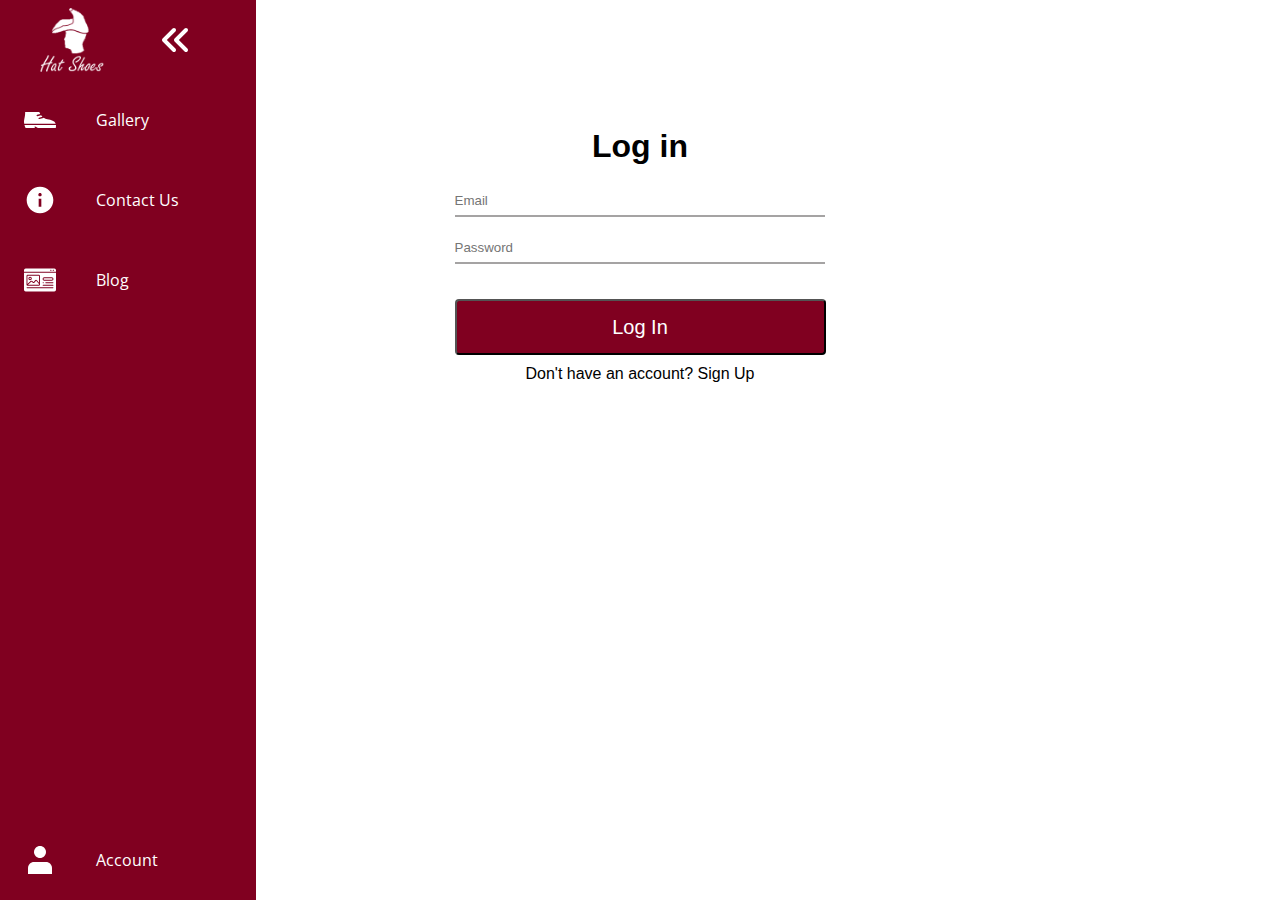
<file: log-in.html>
<!DOCTYPE html>
<html lang="en">
<head>
    <meta charset="UTF-8">
    <meta name="viewport" content="width=device-width, initial-scale=1.0">
    <title>Hat Shoes Store</title>
    <link href="https://fonts.googleapis.com/css2?family=Open+Sans:ital,wght@0,300..800;1,300..800&display=swap" rel="stylesheet">
    <link rel="stylesheet" href="log-in.css">
    <link rel="stylesheet" href="nav.css">
    <script src="validation.js" defer></script>
</head>
<body>
    <nav class="navbar">  
        <ul class="navbar-nav">
            <li class="logo">
                <a href="#" class="nav-link">
                    <span class="link-tex"><img class="logo" src="images/logo_new.png"></span>
                    <svg xmlns="http://www.w3.org/2000/svg" viewBox="0 0 512 512">
                        <path d="M470.6 278.6c12.5-12.5 12.5-32.8 0-45.3l-160-160c-12.5-12.5-32.8-12.5-45.3 0s-12.5 32.8 0 45.3L402.7 256 265.4 393.4c-12.5 12.5-12.5 32.8 0 45.3s32.8 12.5 45.3 0l160-160zm-352 160l160-160c12.5-12.5 12.5-32.8 0-45.3l-160-160c-12.5-12.5-32.8-12.5-45.3 0s-12.5 32.8 0 45.3L210.7 256 73.4 393.4c-12.5 12.5-12.5 32.8 0 45.3s32.8 12.5 45.3 0z"/>
                    </svg>
                </a>
            </li>

            <li class="nav-item">
                <a href="index.html" class="nav-link">
                    <svg class="gallery-svg" xmlns="http://www.w3.org/2000/svg" viewBox="0 0 512 512">
                        <path class="st0" d="M511.529,337.45H7.928c7.129,26.637,16.478,44.576,16.478,44.576h147.537v-24.6l50.715,24.6h285.854C511.788,364.888,512.661,350.196,511.529,337.45z"/>
                        <path class="st0" d="M373.266,245.244c-21.795-4.207-40.727-13.456-56.888-24.976c-1.406,1.403-3.138,2.505-5.192,3.081l-64.48,17.956c-6.336,1.769-12.905-1.937-14.675-8.273c-1.762-6.344,1.949-12.913,8.28-14.683l55.31-15.392c-8.076-7.756-15.184-15.844-21.328-23.716l-58.737,15.084c-6.369,1.636-12.859-2.204-14.495-8.565c-1.636-6.378,2.204-12.872,8.577-14.508l49.988-12.847c-10.359-16.369-15.451-28.431-15.451-28.431H18.262c0,0,3.072,43.03-13.832,112.198c-6.194,25.31-5.158,50.82-1.377,72.99h503.785C490.503,269.16,437.237,257.582,373.266,245.244z"/>
                    </svg>
                    <span class="link-text">Gallery</span>
                </a>
            </li>

            <li class="nav-item">
                <a href="abt.html" class="nav-link">
                    <svg viewBox="0 0 512 512" version="1.1">
                        <g stroke="none" stroke-width="1" fill="none" fill-rule="evenodd">
                            <g id="drop" fill="#000000" transform="translate(42.666667, 42.666667)">
                                <path d="M213.333333,3.55271368e-14 C331.154987,3.55271368e-14 426.666667,95.51168 426.666667,213.333333 C426.666667,331.153707 331.154987,426.666667 213.333333,426.666667 C95.51296,426.666667 3.55271368e-14,331.153707 3.55271368e-14,213.333333 C3.55271368e-14,95.51168 95.51296,3.55271368e-14 213.333333,3.55271368e-14 Z M234.713387,192 L192.04672,192 L192.04672,320 L234.713387,320 L234.713387,192 Z M213.55008,101.333333 C197.99616,101.333333 186.713387,112.5536 186.713387,127.704107 C186.713387,143.46752 197.698773,154.666667 213.55008,154.666667 C228.785067,154.666667 240.04672,143.46752 240.04672,128 C240.04672,112.5536 228.785067,101.333333 213.55008,101.333333 Z" id="Shape"></path>
                            </g>
                        </g>
                    </svg>
                    <span class="link-text">Contact Us</span>
                </a>
            </li>

            <li class="nav-item">
                <a href="#" class="nav-link">
                    <svg xmlns="http://www.w3.org/2000/svg" viewBox="0 0 512 512" id="online-blog">
                        <path d="M195.74 269.89a4 4 0 0 0-6.19.16L168.77 297a19 19 0 0 1-27.15 3l-20.6-17a4 4 0 0 0-5.3.18l-53 50.41H237.5A2.5 2.5 0 0 0 240 331v-9.71l-.55-.81Z"></path>
                        <path d="m130.59 271.36 20.6 17.05a4 4 0 0 0 5.71-.64l20.78-26.89a19 19 0 0 1 29.41-.8L240 298.17V191a2.5 2.5 0 0 0-2.5-2.5h-180A2.5 2.5 0 0 0 55 191v129.09l50.38-47.87a19 19 0 0 1 25.21-.86zM70 231a27.5 27.5 0 1 1 27.5 27.5A27.54 27.54 0 0 1 70 231zm254.5 22.5h120a12.5 12.5 0 0 0 0-25h-120a12.5 12.5 0 0 0 0 25z"></path>
                        <path d="M0 411a27.54 27.54 0 0 0 27.5 27.5h457A27.54 27.54 0 0 0 512 411V138.5H0Zm324.5-197.5h120a27.5 27.5 0 0 1 0 55h-120a27.5 27.5 0 0 1 0-55ZM472 301a7.5 7.5 0 0 1-7.5 7.5H347.67a7.5 7.5 0 0 1 0-15H464.5a7.5 7.5 0 0 1 7.5 7.5Zm-167.5-7.5h5.83a7.5 7.5 0 0 1 0 15h-5.83a7.5 7.5 0 0 1 0-15Zm0 40h160a7.5 7.5 0 0 1 0 15h-160a7.5 7.5 0 0 1 0-15ZM40 191a17.52 17.52 0 0 1 17.5-17.5h180A17.52 17.52 0 0 1 255 191v140a17.52 17.52 0 0 1-17.5 17.5h-180A17.52 17.52 0 0 1 40 331Zm7.5 182.5h417a7.5 7.5 0 0 1 0 15h-417a7.5 7.5 0 0 1 0-15Z"></path>
                        <circle cx="97.5" cy="231" r="12.5"></circle>
                        <path d="M484.5 73.5h-457A27.54 27.54 0 0 0 0 101v22.5h512V101a27.54 27.54 0 0 0-27.5-27.5Zm-50 32.5h-10a7.5 7.5 0 0 1 0-15h10a7.5 7.5 0 0 1 0 15Zm40 0h-10a7.5 7.5 0 0 1 0-15h10a7.5 7.5 0 0 1 0 15Z"></path>
                    </svg>
                    <span class="link-text">Blog</span>
                </a>
            </li>

            <li class="nav-item-user">
                <a href="sign-up.html" class="nav-link">
                    <svg width="800px" height="800px" viewBox="0 0 16 16" fill="none" xmlns="http://www.w3.org/2000/svg">
                        <path d="M8 7C9.65685 7 11 5.65685 11 4C11 2.34315 9.65685 1 8 1C6.34315 1 5 2.34315 5 4C5 5.65685 6.34315 7 8 7Z" fill="#000000"/>
                        <path d="M14 12C14 10.3431 12.6569 9 11 9H5C3.34315 9 2 10.3431 2 12V15H14V12Z" fill="#000000"/>
                    </svg>
                    <span class="link-text">Account</span>
                </a>
            </li>
        </ul>
    </nav>

    <div class="log-in-container">
        <h1>Log in</h1>
        <p id="error-message"></p>
        <form id="form">
            <div>
                <input type="email" name="email" id="email-input" placeholder="Email" >
            </div>

            <div>
                <input type="password" name="password" id="password-input" placeholder="Password" >
            </div>

            <button type="submit">
                Log In
            </button>
       </form>

       <div class="sign-up">
        <p>Don't have an account? <a class="sign" href="sign-up.html">Sign Up</a></p>
       </div>
    </div>
</body>
</html>
</file>
<file: log-in.css>
.log-in-container {
    display: flex;
    justify-content: center;
    align-items: center;
    flex-direction: column;
    gap: 10px;
    margin-top: 10%;
    box-sizing: border-box;
    font-family: "Poppins", sans-serif;
}

#email-input {
    outline: none;
    border: none;
    height: 32px;
    width: 370px;
    border-bottom: 2px solid rgb(165, 163, 163);
    margin-bottom: 15px;
}

#password-input {
    outline: none;
    border: none;
    height: 32px;
    width: 370px;
    border-bottom: 2px solid rgb(165, 163, 163);
    margin-bottom: 15px;
}

#error-message{
    color: red;
}

button {
    display: flex;
    justify-content: center;
    align-items: center;
    color: white;
    border-radius: 4px;
    height: 56px;
    width: 371px;
    margin-top: 20px;
    background-color:rgb(128, 0, 32) ;
    font-size: 20px;
    cursor: pointer;
}
button:hover {
    background-color: rgb(109, 1, 28) ;
}

.sign{
    color: black;
}

.sign:hover {
    text-decoration: underline;
}
</file>
<file: nav.css>
*{
    margin: 0;
    padding: 0;
    text-decoration: none;
    list-style: none;
    box-sizing: border-box;
}

:root{
    font-size: 16px;
    font-family: 'Open Sans' !important;
    --text-primary:rgb(0, 0, 0);
    --text-secondary:rgb(255, 255, 255);
    --bg-primary:rgb(255, 255, 255);
    --bg-secondary:rgb(128, 0, 32);
    --transition-speed: 600ms;
}

html{
    scroll-behavior: smooth;
}

body{
    color: black;
    background-color: white;
}

body::-webkit-scrollbar{
   width: 0.25rem; 
}

body::-webkit-scrollbar-track{
    background: rgba(0, 0, 0, 0.05); 
}

body::-webkit-scrollbar-thumb{
    background: rgb(128, 0, 32);
}

main{
    margin-left: 5rem;
    padding: 1rem;
}

/*Main Nav Look Start*/
.navbar{
    position: fixed;
    background-color: var(--bg-secondary);
    transition: width 200ms ease-in-out;
}

.navbar .logo img{
    filter: brightness(0%) invert(1);
    max-width: 4rem;
    margin: 0 2rem 0 0;
    display: none;
}

.navbar:hover .logo img{
    display: block;
}
.logo svg{
    transform: rotate(0deg);
    transition: transform var(--transition-speed);
}

.navbar:hover .logo svg{
    transform: rotate(-180deg);
}

.navbar-nav{
    list-style: none;
    padding: 0;
    margin: 0;
    display: flex;
    flex-direction: column;
    align-items: center;
}

.nav-item{
    margin-top: auto;
    width: 100%;
}

.nav-item:hover{
    filter: brightness(0.9);
}

.nav-item-user:hover{
    filter: brightness(0.9);
}

.nav-link{
    display: flex;
    align-items: center;
    height: 5rem;
    color: var(--text-secondary);
    text-decoration: none;
}

.link-text:first-child{
    display: none;
    margin-left: 1rem;
}

.link-text:not(:first-child){
    animation: fadeIn 400ms;
    display: none;
    margin-left: 1rem;
}
@keyframes fadeIn{
    0%{
        opacity: 0;
    }
    100%{
        opacity: 1;
    }
}

.nav-link svg{
    filter: brightness(0%) invert(1);
    min-width: 2rem;
    max-width: 2rem;
    margin: 0 1.5rem;
}
/*Main Nav Look End*/

/*Gallery Dropdown Start*/

/*Gallery Dropdown End*/

/*Small Screen*/
@media only screen and (max-width:768px){
    .navbar{
        bottom: 0;
        width: 100vw;
        height: 5rem;
        z-index: 100;
    }

    .logo{
        display: none;
    }
    
    .navbar-nav{
        display: flex;
        flex-direction: row;
    }

    .nav-item .user{
        position: absolute;
        margin-top: auto;
        width: 100%;
    }

    .nav-link{
        justify-content: center;
    }
    main{
        margin: 0;
    }
}
/*Large Screen*/
@media only screen and (min-width: 768px){
   .navbar{
    top: 0;
    width: 5rem;
    height: 100vh
    }
   
   .navbar:hover{
    width: 16rem;
    z-index: 100;
    }

    .nav-item-user{
        position: absolute;
        margin-top: auto;
        width: 100%;
        bottom: 0;
    }

    .navbar:hover .link-text{
        display: block;
        transition: opacity var(--transition-speed);
    }
}
</file>
